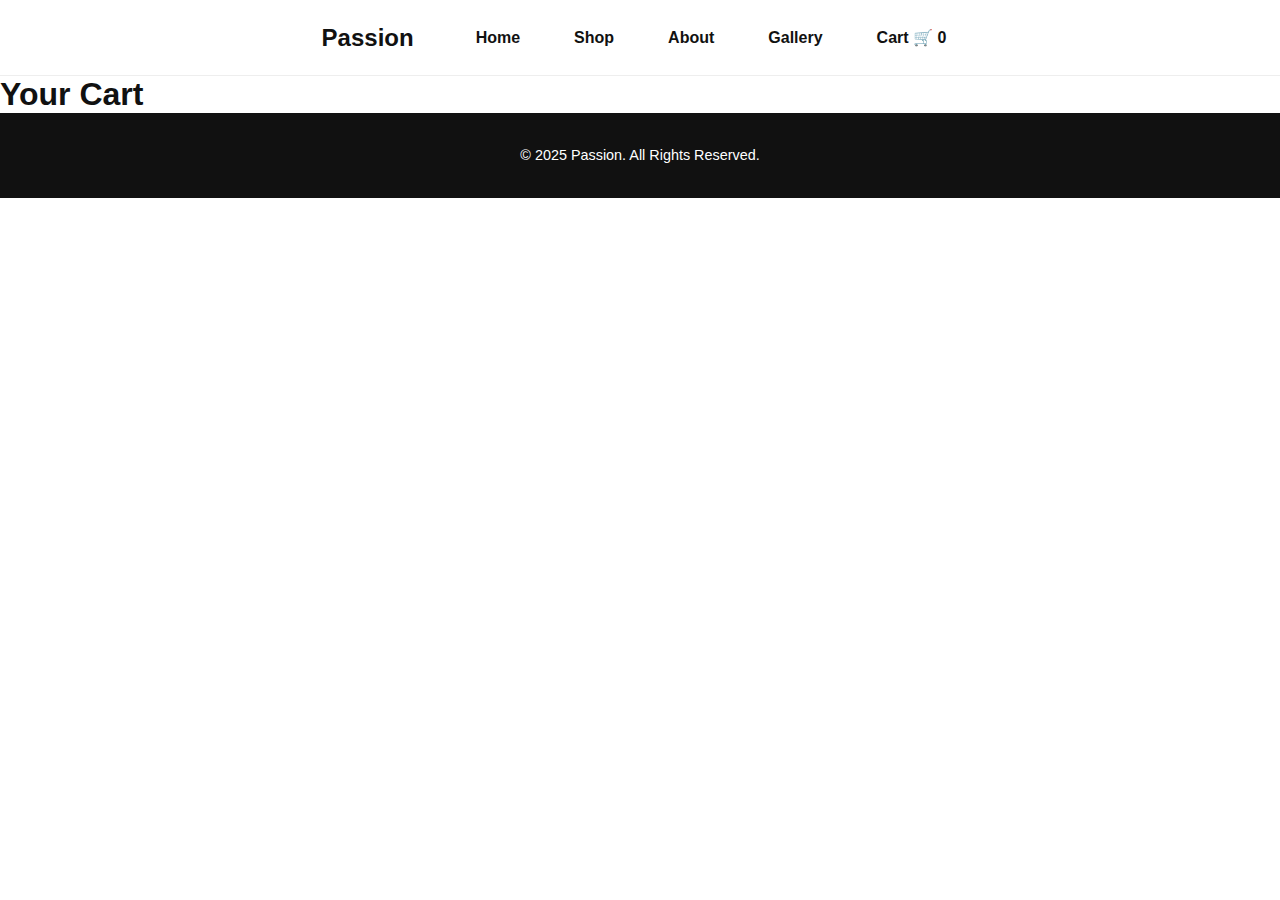
<file: cart.html>
<!DOCTYPE html>
<html lang="en">
<head>
    <meta charset="UTF-8">
    <title>Passion - Cart</title>
    <link rel="stylesheet" href="style.css">
    <script src="script.js" defer></script>
</head>
<body>
    <header>
        <span class="logo">Passion</span>
        <nav>
            <a href="index.html">Home</a>
            <a href="shop.html">Shop</a>
            <a href="about.html">About</a>
            <a href="gallery.html">Gallery</a>
            <a href="cart.html">Cart 🛒 <span id="cart-count">0</span></a>
        </nav>
    </header>

    <main>
        <h1>Your Cart</h1>
        <div id="cart-items"></div>
    </main>
     <footer>
    <p>© 2025 Passion. All Rights Reserved.</p>
  </footer>
</body>
</html>
</file>
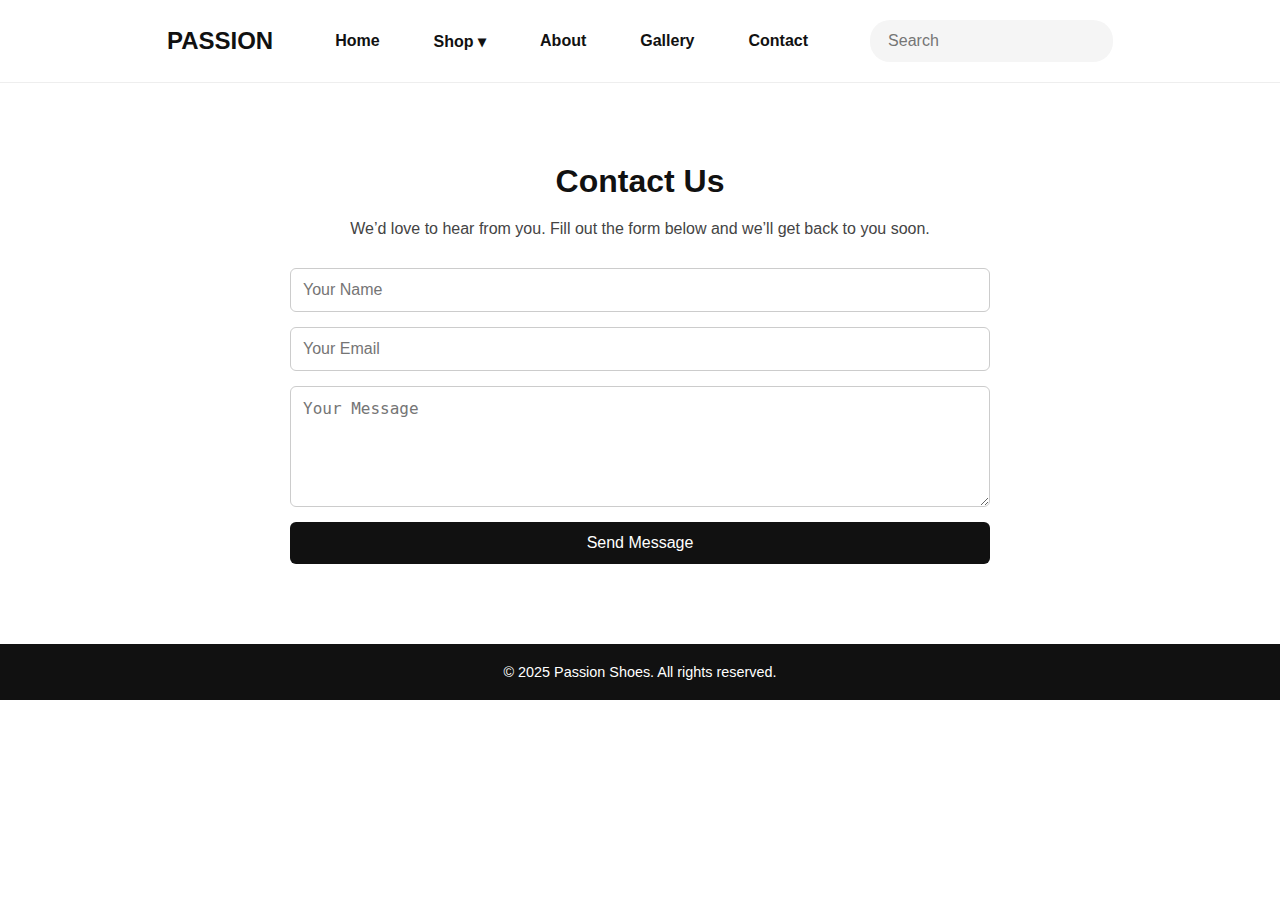
<file: contact.html>
<!DOCTYPE html>
<html lang="en">
<head>
  <meta charset="UTF-8">
  <meta name="viewport" content="width=device-width, initial-scale=1.0">
  <title>Passion - Contact</title>
  <link rel="stylesheet" href="style.css">
  <style>
    .contact { padding: 80px 40px; max-width: 700px; margin: auto; text-align: center; }
    .contact h1 { font-size: 2rem; margin-bottom: 20px; }
    .contact p { margin-bottom: 30px; font-size: 1rem; color: #444; }
    form { display: flex; flex-direction: column; gap: 15px; }
    input, textarea {
      padding: 12px; border: 1px solid #ccc; border-radius: 6px; font-size: 1rem;
    }
    button {
      padding: 12px; background: #111; color: #fff; border: none; border-radius: 6px;
      font-size: 1rem; cursor: pointer; transition: 0.3s;
    }
    button:hover { background: #333; }
  </style>
</head>
<body>

<header>
  <span class="logo">PASSION</span>
  <nav>
    <a href="index.html">Home</a>

    <!-- Dropdown Shop Menu -->
    <div class="dropdown">
      <a href="shop.html">Shop ▾</a>
      <div class="dropdown-content">
        <a href="shop.html#men">Men</a>
        <a href="shop.html#women">Women</a>
        <a href="shop.html#collections">Collections</a>
      </div>
    </div>

    <a href="about.html">About</a>
    <a href="gallery.html">Gallery</a>
    <a href="contact.html">Contact</a>
  </nav>

  <!-- Search Box -->
  <div class="search-box">
    <input type="text" placeholder="Search">
    <i class="fas fa-search"></i>
  </div>
</header>

<section class="contact">
  <h1>Contact Us</h1>
  <p>We’d love to hear from you. Fill out the form below and we’ll get back to you soon.</p>
  <form>
    <input type="text" placeholder="Your Name" required>
    <input type="email" placeholder="Your Email" required>
    <textarea rows="5" placeholder="Your Message"></textarea>
    <button type="submit">Send Message</button>
  </form>
</section>

<footer>
  © 2025 Passion Shoes. All rights reserved.
</footer>

</body>
</html>
</file>
<file: style.css>
/* Header */
header {
  display: flex;
  justify-content: center; /* everything centered */
  align-items: center;
  padding: 20px 40px;
  background: #fff;
  border-bottom: 1px solid #eee;
  position: sticky;
  top: 0;
  z-index: 1000;
  gap: 50px;
}

.logo {
  font-size: 2rem;
  font-weight: 700;
}

nav {
  display: flex;
  justify-content: center;
  align-items: center;
  gap: 30px;
  position: relative;
}

nav a {
  text-decoration: none;
  color: #111;
  font-weight: 600;
  padding: 8px 12px;
  transition: 0.3s;
}

nav a:hover {
  color: #555;
}

/* Dropdown menu */
.dropdown {
  position: relative;
}

.dropdown-content {
  display: none;
  position: absolute;
  top: 100%;
  left: 0;
  background: #fff;
  min-width: 160px;
  box-shadow: 0px 4px 8px rgba(0,0,0,0.1);
  border-radius: 6px;
  z-index: 999;
}

.dropdown-content a {
  display: block;
  padding: 10px;
  color: #111;
  text-decoration: none;
}

.dropdown-content a:hover {
  background: #f5f5f5;
}

.dropdown:hover .dropdown-content {
  display: block;
}

/* Search box */
.search-box {
  display: flex;
  align-items: center;
  background: #f5f5f5;
  padding: 6px 12px;
  border-radius: 20px;
}

.search-box input {
  border: none;79
  outline: none;
  background: none;
  padding: 6px;
}

.search-box i {
  color: #666;
}
/* ===== Base ===== */
body {
  margin:0; font-family: Arial, sans-serif; color:#111; background:#fff;
}
a { text-decoration:none; color:inherit; }
h1,h2,h3 { margin:0; }
button { cursor:pointer; }

/* Mega menu */
.has-mega { position:relative; }
.mega-menu { position:absolute; top:100%; left:0; display:flex; gap:40px; padding:24px; background:#fff; border:1px solid #eee; box-shadow:0 8px 20px rgba(0,0,0,.1); opacity:0; visibility:hidden; transform:translateY(20px); transition:.3s; min-width:500px; }
.has-mega:hover .mega-menu { opacity:1; visibility:visible; transform:translateY(0); }

/* Mobile */
.hamburger { display:none; flex-direction:column; gap:5px; }
.hamburger span { width:24px; height:2px; background:#111; }
.mobile-drawer { position:fixed; right:0; top:0; bottom:0; width:80%; max-width:360px; background:#fff; transform:translateX(100%); transition:.3s; padding:24px; z-index:201; }
.mobile-drawer.open { transform:translateX(0); }
.backdrop { position:fixed; inset:0; background:rgba(0,0,0,.4); opacity:0; transition:.3s; z-index:200; }
.backdrop.show { opacity:1; }
.mobile-nav { display:grid; gap:14px; }
.close-drawer { border:0; background:none; font-size:32px; }

/* Search overlay */
.search-overlay { position:fixed; inset:0; background:#fff; display:flex; align-items:center; justify-content:center; flex-direction:column; opacity:0; visibility:hidden; transition:.3s; z-index:202; }
.search-overlay.show { opacity:1; visibility:visible; }
.search-form { display:flex; gap:10px; }
.search-form input { padding:12px; border:1px solid #ccc; }
.search-form button { background:#111; color:#fff; border:0; padding:12px; }

/* ===== Hero ===== */
.hero {
  text-align: center;
  padding: 100px 20px;
  background: #111;
  color: #fff;
}

.hero .tagline {
  font-size: 4rem;
  font-weight: 900;
  letter-spacing: 3px;
}

.hero-text {
  margin: 20px 0;
  font-size: 1.2rem;
  max-width: 600px;
  margin-left: auto;
  margin-right: auto;
  color: #ddd;
}

.btn-primary {
  display: inline-block;
  margin-top: 20px;
  padding: 12px 30px;
  background: #fff;
  color: #111;
  font-weight: 600;
  text-decoration: none;
  border-radius: 30px;
  transition: 0.3s;
}

.btn-primary:hover {
  background: #f5f5f5;
}

/* Redirect Sections */
.redirect {
  display: flex;
  align-items: center;
  justify-content: space-between;
  padding: 80px 10%;
  gap: 40px;
}

.redirect.left .text { order: 1; }
.redirect.left .image { order: 2; }
.redirect.right .text { order: 2; }
.redirect.right .image { order: 1; }

.redirect .text {
  flex: 1;
}

.redirect .text h2 {
  font-size: 2rem;
  margin-bottom: 15px;
}

.redirect .text p {
  margin-bottom: 20px;
  color: #555;
}

.redirect .image {
  flex: 1;
}

.redirect img {
  width: 100%;
  border-radius: 12px;
  box-shadow: 0 4px 20px rgba(0,0,0,0.1);
}

.btn-secondary {
  padding: 10px 24px;
  border: 2px solid #111;
  color: #111;
  text-decoration: none;
  border-radius: 25px;
  font-weight: 600;
  transition: 0.3s;
}

.btn-secondary:hover {
  background: #111;
  color: #fff;
}

/* Footer */
footer {
  text-align: center;
  padding: 20px;
  background: #111;
  color: #fff;
  font-size: 0.9rem;
}

/* ===== Shop Page ===== */
.shop-header { display:flex; justify-content:space-between; align-items:center; padding:20px; }
.filter-bar select { padding:8px; }

.products-grid { display:grid; grid-template-columns:repeat(auto-fit, minmax(250px,1fr)); gap:20px; padding:20px; }
.product { position:relative; overflow:hidden; border:1px solid #eee; text-align:center; }
.product img { width:100%; transition:transform .4s; }
.product:hover img { transform:scale(1.1); }
.product .info { padding:10px; }
.product button { background:#111; color:#fff; border:0; padding:10px 14px; margin-top:10px; opacity:0; transform:translateY(20px); transition:.3s; }
.product:hover button { opacity:1; transform:translateY(0); }

@media(max-width:960px){
  .main-nav,.search-btn{display:none;}
  .hamburger{display:flex;}
}
/* Dropdown Menu */
.dropdown {
  position: relative;
}

.dropdown-content {
  display: none;
  position: absolute;
  background: #fff;
  list-style: none;
  padding: 10px;
  border-radius: 5px;
  box-shadow: 0 4px 6px rgba(0,0,0,0.1);
}

.dropdown-content li {
  margin: 5px 0;
}

.dropdown:hover .dropdown-content {
  display: block;
    }
/* Product Hover Animation */
.ecwid-productBrowser .grid-product__image img {
  transition: transform 0.3s ease, box-shadow 0.3s ease;
}

.ecwid-productBrowser .grid-product__image img:hover {
  transform: scale(1.05);
  box-shadow: 0px 4px 12px rgba(0,0,0,0.2);
  }
@media (max-width: 768px) {
  h1 { font-size: 2rem; }
  h2 { font-size: 1.5rem; }
  p, a.btn { font-size: 0.9rem; }
}

header .nav-container {
    display: flex;
    flex-direction: row;
    justify-content: center;
    align-items: center;
    flex-wrap: wrap; /* Ensures menu wraps instead of overlapping */
    gap: 20px;
}

.nav-links {
    display: flex;
    gap: 15px;
    flex-wrap: wrap;
}

.logo {
    font-size: 1.5rem;
    font-weight: bold;
}
.redirect {
    display: flex;
    justify-content: space-between;
    align-items: center;
    padding: 30px;
    gap: 20px;
}

/* For mobile */
@media (max-width: 768px) {
    .redirect {
        flex-direction: column;
        text-align: center;
    }

    .redirect a.btn {
        margin-top: 15px;
    }
}
.hero h1 {
    font-size: 2rem;
    text-align: center;
    margin-bottom: 15px;
}

.hero p {
    font-size: 1rem;
    text-align: center;
}

.hero .btn {
    display: inline-block;
    margin-top: 10px;
      }
@media (max-width: 768px) {
    .search-bar input {
        width: 100%;
        max-width: 200px;
    }

    .nav-links {
        justify-content: center;
    }
}
.redirect {
    display: flex;
    justify-content: space-between;
    align-items: center;
    padding: 30px;
    gap: 20px;
}

/* For mobile */
@media (max-width: 768px) {
    .redirect {
        flex-direction: column;
        text-align: center;
    }

    .redirect a.btn {
        margin-top: 15px;
    }
}
</file>
